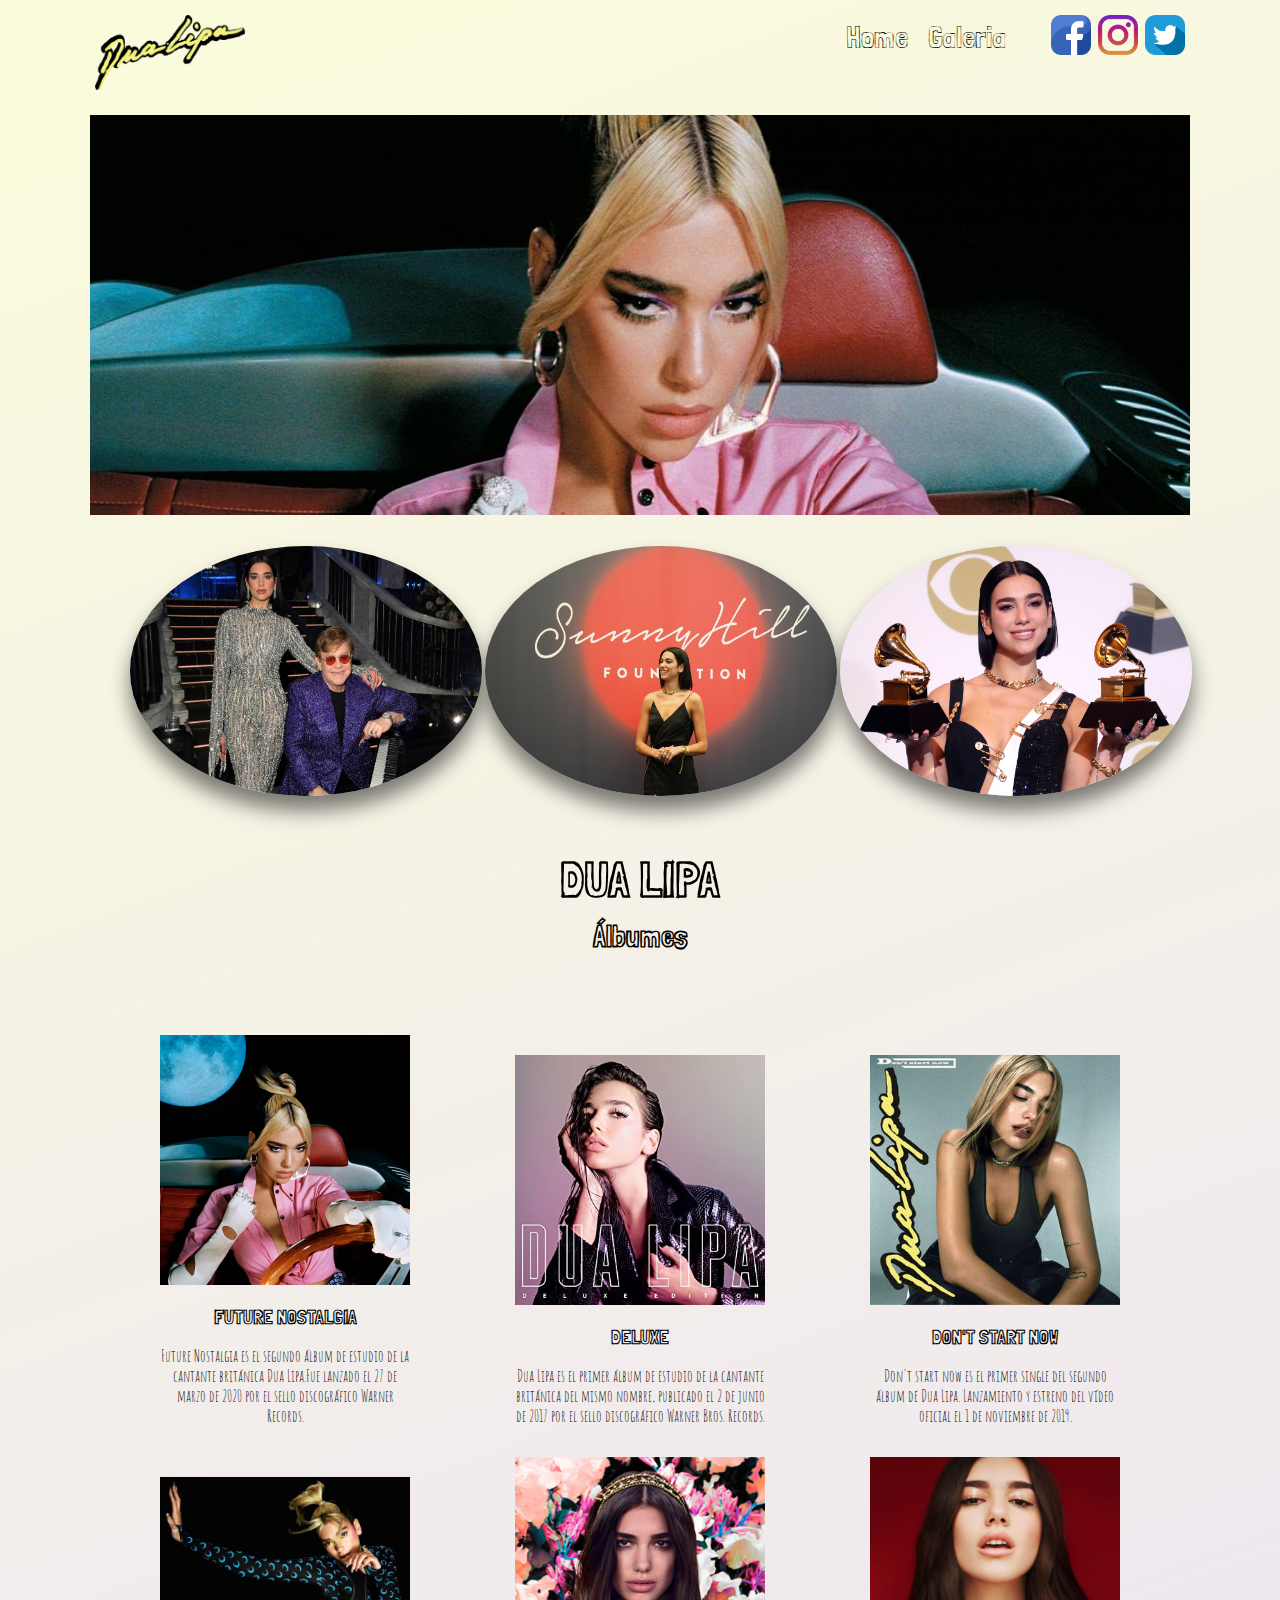
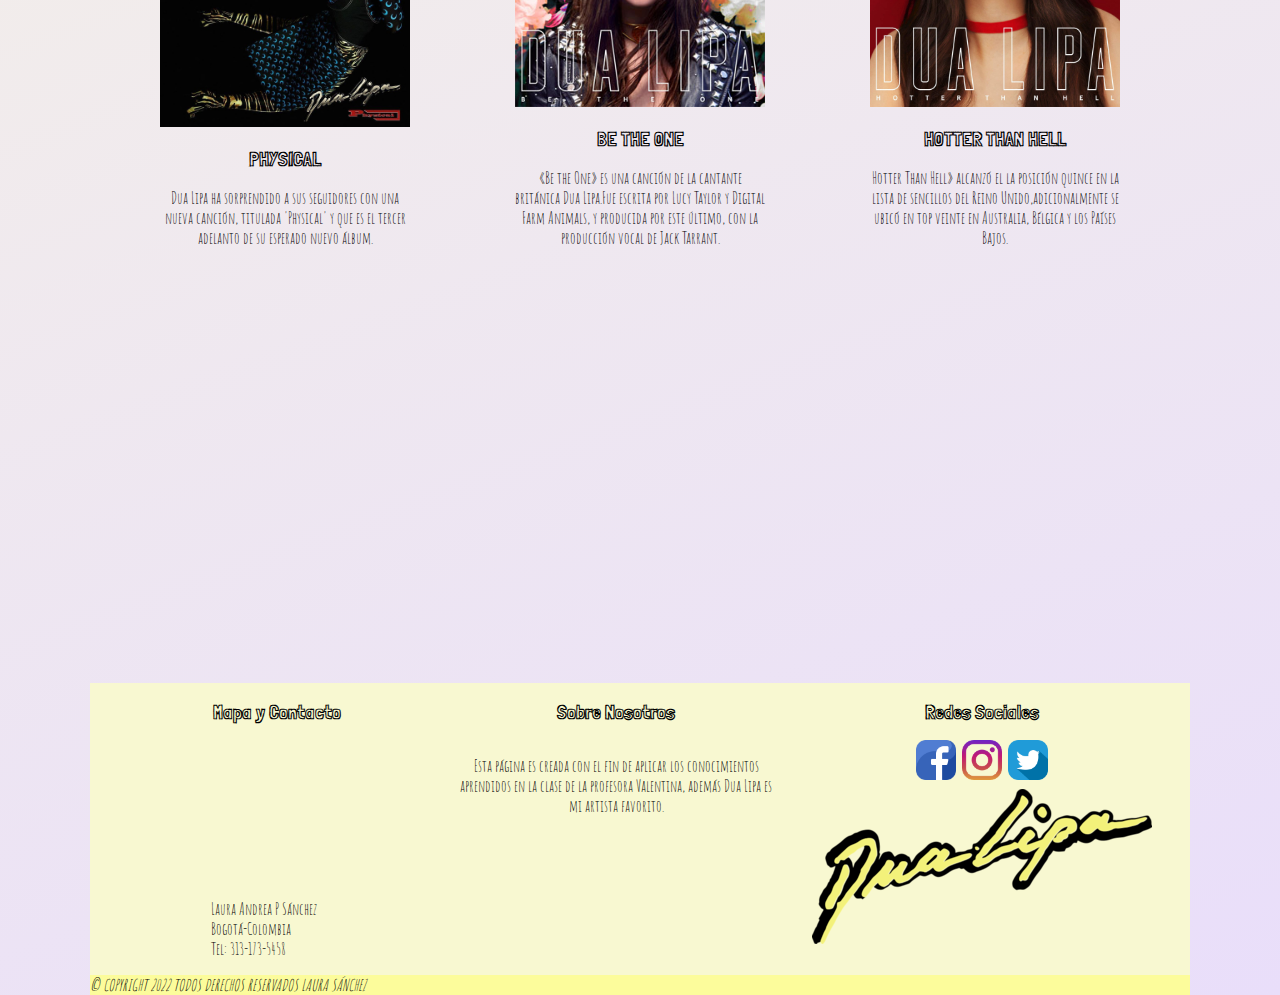
<file: index.html>
<!DOCTYPE html>
<html lang="en">
  <head>
    <meta charset="UTF-8" />
    <meta http-equiv="X-UA-Compatible" content="IE=edge" />
    <meta name="viewport" content="width=device-width, initial-scale=1.0" />
    <title>Dua Lipa</title>
    <link rel="stylesheet" href="./styles.css" />
    <link rel="preconnect" href="https://fonts.googleapis.com" />
    <link rel="preconnect" href="https://fonts.gstatic.com" crossorigin />
    <link
      href="https://fonts.googleapis.com/css2?family=Amatic+SC&family=Londrina+Sketch&display=swap"
      rel="stylesheet"/>
  </head>
  <header>
    <nav>
      <div>
        <img class="img-logo" src="./imagenes/DuaLipaLogo2020.png" alt="logo" />
      </div>
      <div class="redes">
        <a href="https://www.facebook.com/DuaLipa" target="blank"
          ><img
            src="./imagenes/facebook.png"
            alt="facebook"
            height="40px"
            width="40px"/></a>
        <a href="https://www.instagram.com/dualipa/" target="blank"
          ><img
            src="./imagenes/instagram.png"
            alt="instagram"
            height="40px"
            width="40px"/></a>
        <a href="https://twitter.com/DUALIPA" target="blank"
          ><img
            src="./imagenes/logotipo-de-twitter.png"
            alt="twitter"
            height="40px"
            width="40px"/></a>
      </div>
      <ul class="barradenavegacion">
        <li>
          <a href="#" style="color: black">Home</a>
        </li>
        <li>
          <a href="./galeria/galeria.html" style="color: black">Galeria</a>
        </li>
      </ul>
    </nav>
  </header>

  <body>
    <section>
      <article>
        <img class="banner" src="./imagenes/banner dua.jpg" alt="banner" />
      </article>

      <article>
        <div class="contenedor">
        <figure>
          <a href="https://graziamagazine.com/mx/articles/dua-lipa-y-elton-john-cantan-a-dueto-para-ayudar-a-personas-con-sida/"></a>
         <img src="./imagenes/dua y elton.jpeg" alt="concierto">
          
          <div class="capa">
            <a href="https://graziamagazine.com/mx/articles/dua-lipa-y-elton-john-cantan-a-dueto-para-ayudar-a-personas-con-sida/"><h2>Dua Lipa y Elton Jhon</h2></a>
            <p>La mítica fiesta que organiza año con año el cantante británico, pero esta vez en su formato virtual.</p>
          </div>
        </figure>
      </div>
        <div class="contenedor">
        <figure>
          <img src="./imagenes/fundacion.jpg" alt="fundacion">
          <div class="capa">
            <a href="https://www.instagram.com/sunnyhillfoundation/?hl=es"><h3>Sunny Hill Fundation</h3></a>   
            <p>Comprometida con la causa feminista, con la inmigración y con la lucha contra la pobreza, creó esta fundación</p>
          </div> 
          </figure>
        </div>
          <div class="contenedor">
          <figure>
          <img src="./imagenes/Grammy.jpg" alt="grammy" width="200px" height="200px">
          <div class="capa">
            <a href="https://es.wikipedia.org/wiki/Anexo:Premios_y_nominaciones_de_Dua_Lipa"><h4>Premios Ganados</h4></a>
            
            <p>En total, ha recibido 57 premios sobre 146 nominaciones a lo largo de su carrera.</p>
          </div>
          </figure>
        </div>
      </article>
    </section>
    
    <section>
      <article>
      <h1>DUA LIPA</h1>
      <h5>Álbumes</h5>
      </article>

      <article>
        <div class="contenedorfuture">
          <figure>
            <img src="./imagenes/future-nostalgia-1.jpg" alt="Album nostalgia">
            <div class="text1">
            <h2>FUTURE NOSTALGIA</h2>
            <P>Future Nostalgia es el segundo álbum de estudio de la cantante británica Dua Lipa.Fue lanzado el 27 de marzo de 2020 por el sello discográfico Warner Records.</P>
          </div>
          </figure>
        </div>

        <div class="contenedordeluxe">
          <figure>
            <img src="./imagenes/deluxe.jpg" alt="Album deluxe">
            <div class="text2">
            <h2>DELUXE</h2>
            <P>Dua Lipa es el primer álbum de estudio de la cantante británica del mismo nombre, publicado el 2 de junio de 2017 por el sello discográfico Warner Bros. Records.</P>
          </div>
          </figure>
        </div>

        <div class="contenedordont">
          <figure>
            <img src="./imagenes/dont start now.jpg" alt="Album dont">
            <div class="text3">
            <h2>DON'T START NOW</h2>
            <P>Don't start now es el primer single del segundo álbum de Dua Lipa. Lanzamiento y estreno del vídeo oficial el 1 de noviembre de 2019.</P>
          </div>
          </figure>
        </div>

        <div class="contenedorphysical">
          <figure>
            <img src="./imagenes/physical.jpg" alt="Album physical">
            <div class="text4">
            <h2>PHYSICAL</h2>
            <P>Dua Lipa ha sorprendido a sus seguidores con una nueva canción, titulada 'Physical' y que es el tercer adelanto de su esperado nuevo álbum.</P>
          </div>
          </figure>
        </div>

        <div class="contenedorbe">
          <figure>
            <img src="./imagenes/dua-lipa_be-the-one.jpg" alt="Album be the one">
            <div class="text5">
            <h2>BE THE ONE</h2>
            <P>«Be the One» es una canción de la cantante británica Dua Lipa.Fue escrita por Lucy Taylor y Digital Farm Animals, y producida por este último, con la producción vocal de Jack Tarrant.</P>
          </div>
          </figure>
        </div>

        <div class="contenedorhotter">
          <figure>
            <img src="./imagenes/hotter.jpg" alt="Album hotter">
            <div class="text6">
            <h2>HOTTER THAN HELL</h2>
            <P>Hotter Than Hell» alcanzó el la posición quince en la lista de sencillos del Reino Unido,adicionalmente se ubicó en top veinte en Australia, Bélgica y los Países Bajos.</P>
          </div>
          </figure>
        </div>
      </article>

      <article>
        <div style="text-align: center;">
        <iframe class="fp-video" width="560" height="315" src="https://www.youtube.com/embed/fx2NX73xG1I" title="YouTube video player" frameborder="0" allow="accelerometer; autoplay; clipboard-write; encrypted-media; gyroscope; picture-in-picture" allowfullscreen></iframe>
        </div>
      </article>
    </section>

    <footer>
      <div class="pie">
        <div class="mapa"> 
          <h2>Mapa y Contacto</h2>
          <iframe class="mapa"  src="https://www.google.com/maps/embed?pb=!1m18!1m12!1m3!1d4762.673453744999!2d-74.09366591263458!3d4.752204647386102!2m3!1f0!2f0!3f0!3m2!1i1024!2i768!4f13.1!3m3!1m2!1s0x8e3f85d5472cbbe3%3A0x29dd0096653529e9!2sMercado%20Zapatoca!5e0!3m2!1ses!2sco!4v1642746867929!5m2!1ses!2sco"  style="border:0;" allowfullscreen="" loading="lazy"></iframe>
        <p class="info">Laura Andrea P Sánchez <br>
          Bogotá-Colombia <br>
          Tel: 313-173-5458
       </p>
      
        </div>
        

      <div class="sobre">
        <h2>Sobre Nosotros</h2>
        <p>Esta página es creada con el fin de aplicar los conocimientos aprendidos en la clase de la profesora Valentina, además Dua Lipa es mi artista favorito. </p>
    </div>

    <div class="redes2">
      <h2>Redes Sociales</h2>
      <a href="https://www.facebook.com/DuaLipa" target="blank"
          ><img
            src="./imagenes/facebook.png"
            alt="facebook"
            height="40px"
            width="40px"/></a>
        <a href="https://www.instagram.com/dualipa/" target="blank"
          ><img
            src="./imagenes/instagram.png"
            alt="instagram"
            height="40px"
            width="40px"/></a>
        <a href="https://twitter.com/DUALIPA" target="blank"
          ><img
            src="./imagenes/logotipo-de-twitter.png"
            alt="twitter"
            height="40px"
            width="40px"/></a>
            <img class="img.footer" src="./imagenes/DuaLipaLogo2020.png" alt="logofooter">
     </div>
    </div>
    <div  class="copy">
      <address>© COPYRIGHT 2022 TODOS DERECHOS RESERVADOS LAURA SÁNCHEZ</address>
    </div>
  
    </footer>
  </body>
</html>
</file>
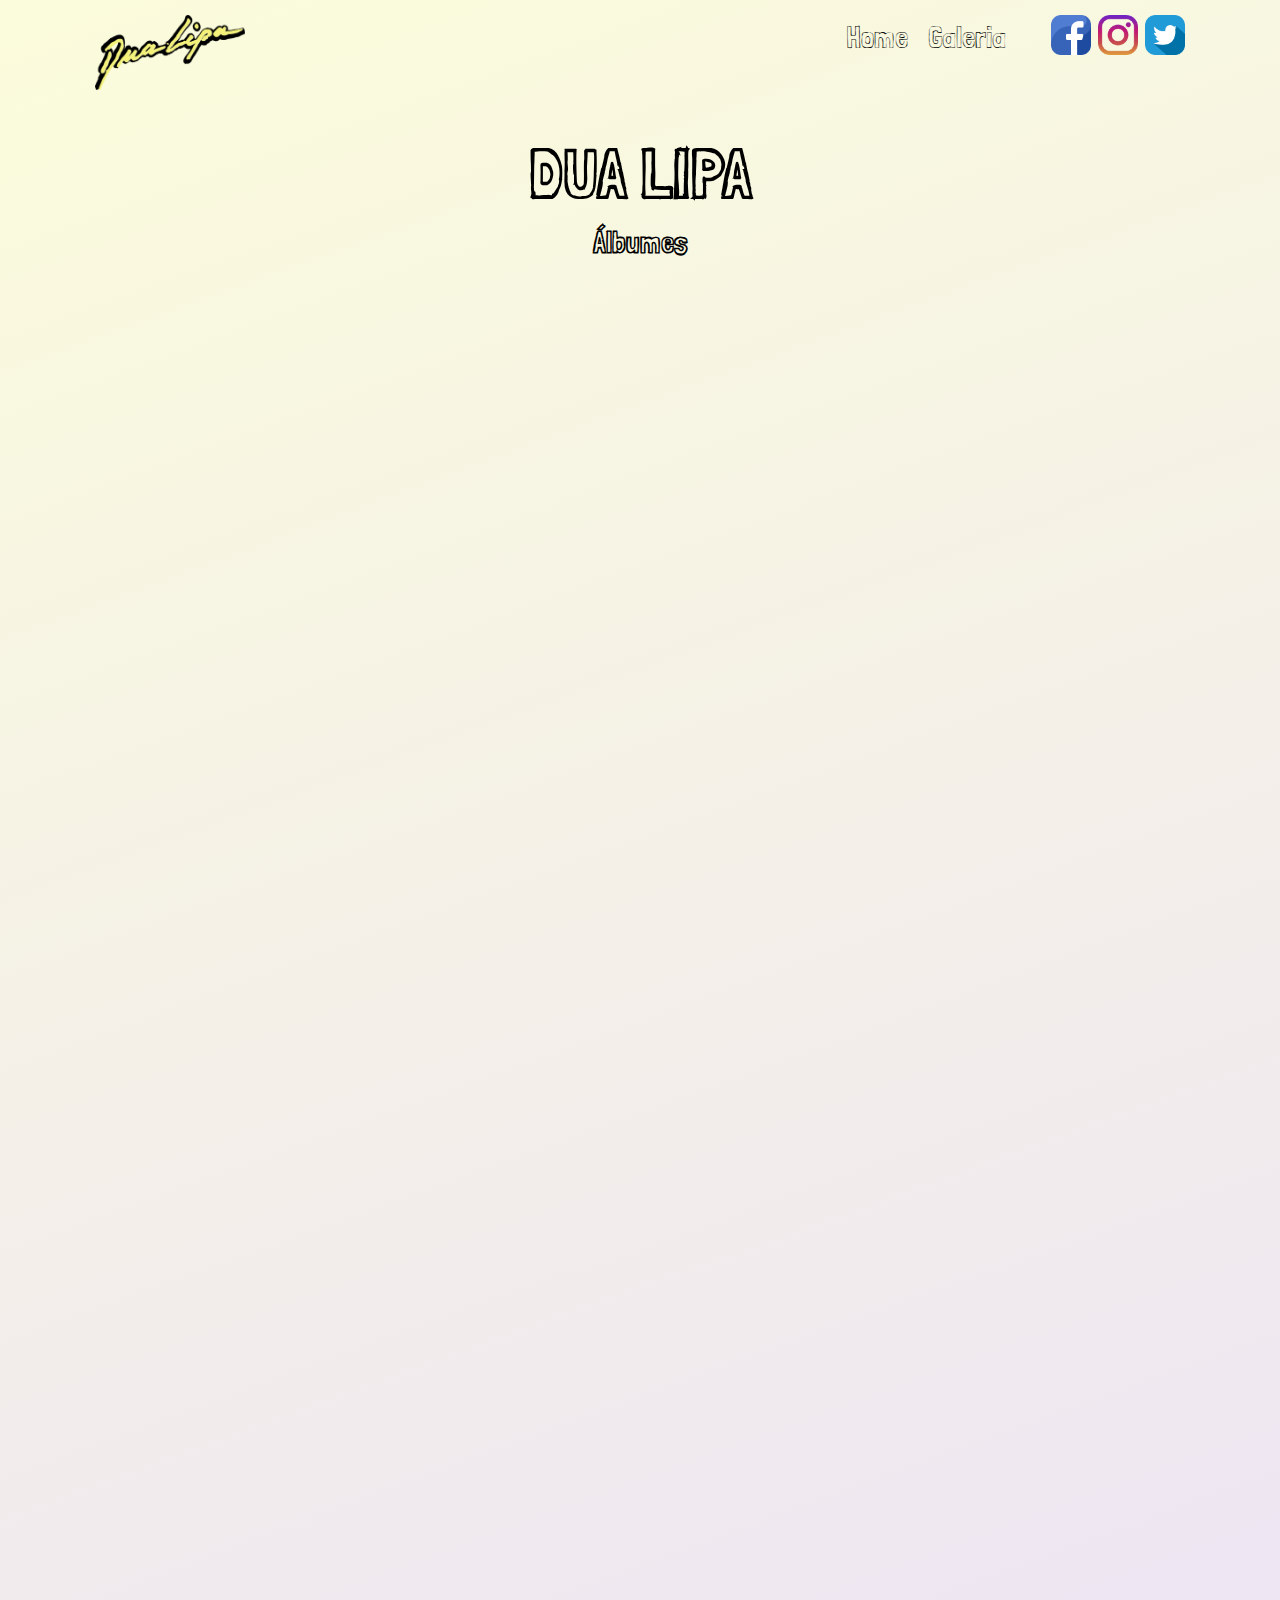
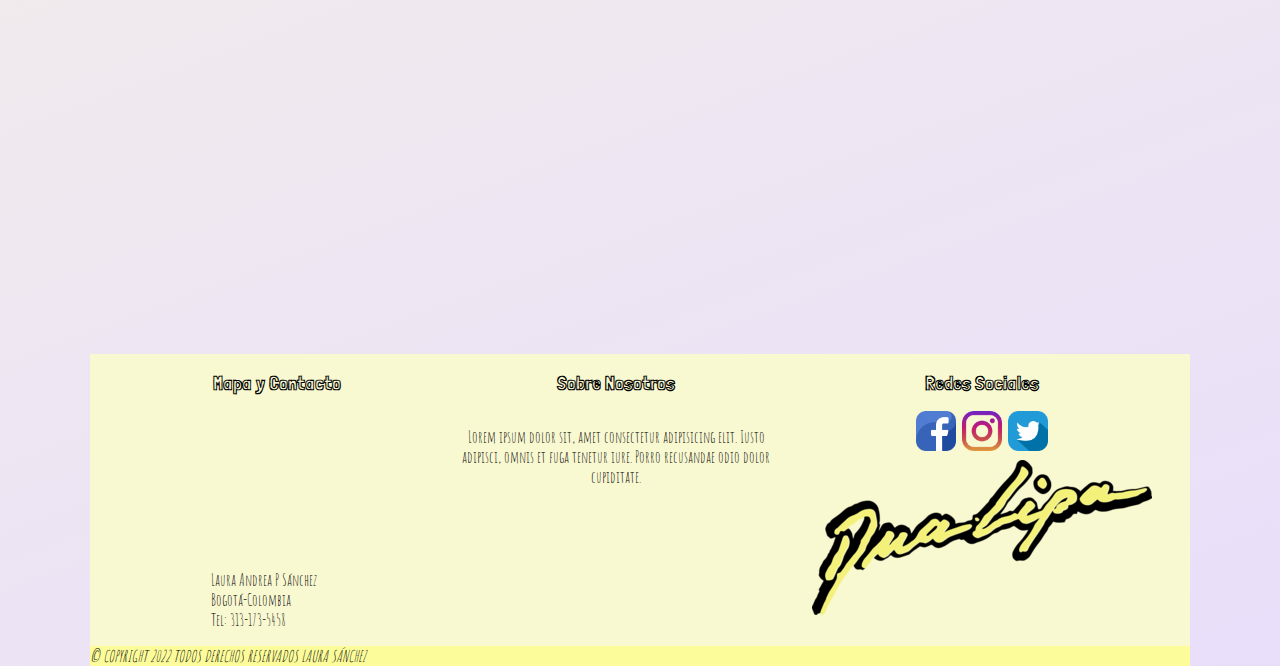
<file: galeria/galeria.html>
<!DOCTYPE html>
<html lang="en">
<head>
    <meta charset="UTF-8">
    <meta http-equiv="X-UA-Compatible" content="IE=edge">
    <meta name="viewport" content="width=device-width, initial-scale=1.0">
    <title>Galeria Dua Lipa</title>
    <link rel="stylesheet" href="./stylesgaleria.css" />
    <link rel="preconnect" href="https://fonts.googleapis.com" />
    <link rel="preconnect" href="https://fonts.gstatic.com" crossorigin />
    <link
      href="https://fonts.googleapis.com/css2?family=Amatic+SC&family=Londrina+Sketch&display=swap"
      rel="stylesheet"/>    
</head>
<header>
    <nav>
      <div>
        <img class="img-logo" src="../imagenes/DuaLipaLogo2020.png" alt="logo" />
      </div>
      <div class="redes">
        <a href="https://www.facebook.com/DuaLipa" target="blank"
          ><img
            src="../imagenes/facebook.png"
            alt="facebook"
            height="40px"
            width="40px"/></a>
        <a href="https://www.instagram.com/dualipa/" target="blank"
          ><img
            src="../imagenes/instagram.png"
            alt="instagram"
            height="40px"
            width="40px"/></a>
        <a href="https://twitter.com/DUALIPA" target="blank"
          ><img
            src="../imagenes/logotipo-de-twitter.png"
            alt="twitter"
            height="40px"
            width="40px"/></a>
      </div>
      <ul class="barradenavegacion">
        <li>
          <a href="../index.html" style="color: black">Home</a>
        </li>
        <li>
          <a href="./galeria/galeria.html" style="color: black">Galeria</a>
        </li>
      </ul>
    </nav>
  </header>
<body>
    <section>
        <article>
            <h1>DUA LIPA</h1>
            <h5>Álbumes</h5>
            </article>
        
        <main class="container">
            <div class="dualipa_grid">
              <div class="col col-1">
                <span class="img img-1"></span>
                <span class="img img-2"></span>
                <span class="img img-3"></span>
              </div>
              <div class="col col-2">
                <span class="img img-1"></span>
                <span class="img img-2"></span>
                <span class="img img-3"></span>
              </div>
              <div class="col col-3">
                <span class="img img-1"></span>
                <span class="img img-2"></span>
                <span class="img img-3"></span>
              </div>
            </div>
          </main>









    </section>

    <footer>
        <div class="pie">
          <div class="mapa"> 
            <h2>Mapa y Contacto</h2>
            <iframe class="mapa"  src="https://www.google.com/maps/embed?pb=!1m18!1m12!1m3!1d4762.673453744999!2d-74.09366591263458!3d4.752204647386102!2m3!1f0!2f0!3f0!3m2!1i1024!2i768!4f13.1!3m3!1m2!1s0x8e3f85d5472cbbe3%3A0x29dd0096653529e9!2sMercado%20Zapatoca!5e0!3m2!1ses!2sco!4v1642746867929!5m2!1ses!2sco"  style="border:0;" allowfullscreen="" loading="lazy"></iframe>
          <p class="info">Laura Andrea P Sánchez <br>
            Bogotá-Colombia <br>
            Tel: 313-173-5458</p>
        </div>
          
   <div class="sobre">
          <h2>Sobre Nosotros</h2>
          <p>Lorem ipsum dolor sit, amet consectetur adipisicing elit. Iusto adipisci, omnis et fuga tenetur iure. Porro recusandae odio dolor cupiditate.</p>
      </div>
  
      <div class="redes2">
        <h2>Redes Sociales</h2>
        <a href="https://www.facebook.com/DuaLipa" target="blank"
            ><img
              src="../imagenes/facebook.png"
              alt="facebook"
              height="40px"
              width="40px"/></a>
          <a href="https://www.instagram.com/dualipa/" target="blank"
            ><img
              src="../imagenes/instagram.png"
              alt="instagram"
              height="40px"
              width="40px"/></a>
          <a href="https://twitter.com/DUALIPA" target="blank"
            ><img
              src="../imagenes/logotipo-de-twitter.png"
              alt="twitter"
              height="40px"
              width="40px"/></a>
              <img class="img.footer" src="../imagenes/DuaLipaLogo2020.png" alt="logofooter">
       </div>
      </div>
      <div  class="copy">
        <address>© COPYRIGHT 2022 TODOS DERECHOS RESERVADOS LAURA SÁNCHEZ</address>
      </div>
    
      </footer>
    
</body>
</html>
</file>
<file: styles.css>
body {
  box-sizing: border-box;
  background-image: linear-gradient(-20deg, #e9defa 0%, #fbfcdb 100%);
  background-size: auto;
  background-repeat: no-repeat;
  font-family: "Amatic SC", cursive;
  max-width: 1100px;
  margin: 0 auto; 
}

.img-logo {
  width: 150px;
  height: 75px;
  padding: 5px;
  float: left;
}

.redes {
  flex-direction: row;
  justify-content: space-between;
  flex-wrap: wrap;
  font-size: 35px;
  transition: all 10s ease;
  float: right;
  padding: 5px;
}
.redes :hover {
  transform: scale(1.2, 1.2);
}

nav {
  font-family: "Londrina Sketch", cursive;
  font-size: 30px;
  text-align: right;
  padding: 10px 0px 20px 0px;
}

.barradenavegacion {
  display: inline-flex;
  list-style: none;
  margin: 0;
  padding: 5px 30px;
}

nav ul li a {
  text-decoration: none;
}

nav li {
  padding: 5px 10px;
}
nav ul li:hover {
  background-color: #f3f2bc;
}

nav ul li {
  transition: 1s all;
}

.banner {
  width: 1100px;
  height: 400px;
  display: block;
  padding-top: 20px;
}

h1,h2,h3,h4,h5,h6{
  font-family: "Londrina Sketch", cursive;
  font-size: 20px;
}

.contenedor{
  width: 32%;
  display: inline-block;
  align-items: left;
  height: 100%;
  padding-top: 15px;
}

.contenedor figure{
position: relative;
height: 250px;
width: 100%;
overflow: hidden;
-webkit-border-radius: 100%;
    -moz-border-radius: 100%;
    border-radius: 100%;
    box-shadow: 0px 15px 20px rgb(0, 0, 0, 0.50);
    cursor: pointer;
}

.contenedor figure img{
  width: 100%;
  height: 100%;
  transition: all 500ms ease-out;
}

.contenedor figure .capa{
  position: absolute;
  top: 0;
  width: 100%;
  height: 100%;
  background-color: rgba(235, 234, 172, 0.7);
  opacity: 0;
  transition: all 500ms ease-out;
  visibility: hidden;
  text-align: center;
}

.contenedor figure:hover > .capa{
  opacity: 1;
  visibility: visible;
}

.contenedor figure:hover > .capa h2{
  margin-top: 70px;
  margin-bottom: 15px;
}

.contenedor figure .capa h2{
  transition: all 500ms ease-out;
  margin-bottom: 120px;
}

.contenedor figure:hover > img {
  transform: scale(1.8);
}

.contenedor figure:hover > .capa h3{
  margin-top: 70px;
  margin-bottom: 15px;
}

.contenedor figure .capa h3{
  transition: all 500ms ease-out;
  margin-bottom: 120px;
}

.contenedor figure:hover > .capa h4{
  margin-top: 70px;
  margin-bottom: 15px;
}

.contenedor figure .capa h4{
  transition: all 500ms ease-out;
  margin-bottom: 120px;
}

h1{
  text-align: center;
  font-size: 50px;
  margin-bottom: 5px;
}

h5{
  text-align: center;
  font-size: 30px;
  margin-top: 10px; 
}

.contenedorfuture{
  width: 32%;
  display: inline-block;
  align-items: left;
  height: 100%;
  padding-top: 15px;
  padding-left: 30px;
}

.contenedorfuture figure{
  position: relative;
  height: 250px;
  width: 250px;
  }

  .contenedorfuture figure img{
    width: 100%;
    height: 100%;
  }

  .text1, .text2, .text3, .text4, .text5, .text6{
    text-align: center;
  }

  .contenedordeluxe{
    width: 32%;
    display: inline-block;
    align-items: center;
    height: 100%;
    padding-top: 15px
  }

  .contenedordeluxe figure{
    position: relative;
    height: 250px;
    width: 250px;
  }

  .contenedordeluxe figure img{
    width: 100%;
    height: 100%;
  }

  .contenedordont{
    width: 32%;
    display: inline-block;
    align-items: center;
    height: 100%;
    padding-top: 15px
  }

  .contenedordont figure{
    position: relative;
    height: 250px;
    width: 250px;
  }

  .contenedordont figure img{
    width: 100%;
    height: 100%;
  }

  .contenedorphysical{
    width: 32%;
    display: inline-block;
    align-items: center;
    height: 100%;
    padding-top: 15px;
    padding-left: 30px;
  }

  .contenedorphysical figure{
    position: relative;
    height: 250px;
    width: 250px;
  }

  .contenedorphysical figure img{
    width: 100%;
    height: 100%;
  }

  .contenedorbe{
    width: 32%;
    display: inline-block;
    align-items: center;
    height: 100%;
    padding-top: 15px
  }

  .contenedorbe figure{
    position: relative;
    height: 250px;
    width: 250px;
  }

  .contenedorbe figure img{
    width: 100%;
    height: 100%;
  }

  .contenedorhotter{
    width: 32%;
    display: inline-block;
    align-items: center;
    height: 100%;
    padding-top: 15px
  }

  .contenedorhotter figure{
    position: relative;
    height: 250px;
    width: 250px;
  }

  .contenedorhotter figure img{
    width: 100%;
    height: 100%;
  }

  .fp-video{
    padding: 50px;
  }

  .pie {
    width: 100%;
    max-width: 100%;
    margin-top: 1rem;
    display: flex;
    background-color: #f8f8d1;
  }

  .mapa{
  width: 38%;
  padding-left: 5px;
  align-items: center;
  flex-direction: column;
  text-align: center;

  }

  .sobre{
    display: flex;
    flex-direction: column;
    width: 33%;
    align-items: center;
    text-align: center;
  }

  .redes2 {
    flex-direction: row;
    justify-content: space-between;
    flex-wrap: wrap;
    font-size: 35px;
    float: right;
    text-align: center;
  }
  .info{
    margin-top: 5px;
    text-align: left;
    padding-left:32% ;
  }

  .copy{
    width: 100%;
    max-width: 100%;
    background-color: #fcfc9b; 
  }
</file>
<file: galeria/stylesgaleria.css>
body {
  box-sizing: border-box;
  background-image: linear-gradient(-20deg, #e9defa 0%, #fbfcdb 100%);
  background-size: auto;
  background-repeat: no-repeat;
  font-family: "Amatic SC", cursive;
  max-width: 1100px;
  margin: 0 auto;
}

.img-logo {
  width: 150px;
  height: 75px;
  padding: 5px;
  float: left;
}

.redes {
  flex-direction: row;
  justify-content: space-between;
  flex-wrap: wrap;
  font-size: 35px;
  transition: all 10s ease;
  float: right;
  padding: 5px;
}
.redes :hover {
  transform: scale(1.2, 1.2);
}

nav {
  font-family: "Londrina Sketch", cursive;
  font-size: 30px;
  text-align: right;
  padding: 10px 0px 20px 0px;
}

.barradenavegacion {
  display: inline-flex;
  list-style: none;
  margin: 0;
  padding: 5px 30px;
}

nav ul li a {
  text-decoration: none;
}

nav li {
  padding: 5px 10px;
}
nav ul li:hover {
  background-color: #f3f2bc;
}

nav ul li {
  transition: 1s all;
}

h1,
h2,
h3,
h4,
h5,
h6 {
  font-family: "Londrina Sketch", cursive;
  font-size: 20px;
}

h1 {
  text-align: center;
  font-size: 70px;
  margin-bottom: 5px;
}

h5 {
  text-align: center;
  font-size: 30px;
  margin-top: 10px;
}

.container {
    width: 100%;
    height: 100%;
    padding: 2rem;
  }
  
  .dualipa_grid {
    display: flex;
    flex-direction: column;
    justify-content: center;
    align-items: center;
    flex-wrap: nowrap;
    padding: 2rem;
  }
  
  .dualipa_grid .col {
    width: 100%;
    height: 100%;
    overflow: hidden;
  }
  
  .dualipa_grid .col:last-of-type {
    margin-right: 0;
  }
  
  .dualipa_grid .col .img {
    display: inline-block;
    width: 100%;
    height: 500px;
    background-image: url("https://cdn2.chicmagazine.com.mx/uploads/media/2020/11/20/miley-cyrus-dua-lipa-prisoner.jpg");
    background-position: center;
    background-size: cover;
    background-repeat: no-repeat;
    margin-bottom: 1.5rem;
  }
  
  .dualipa_grid .col-1 .img-1 {
    background-image: url("https://telegrafi.com/wp-content/uploads/2020/11/eWlSlLiGsdUoRYAU7sDp.jpg");
  }
  
  .dualipa_grid .col-1 .img-2 {
    background-image:("https://pbs.twimg.com/media/DxUuadTWkAAeBZ1?format=jpg&name=large")
  }
  
  .dualipa_grid .col-1 .img-3 {
    background-image: url("https://i.redd.it/av4yjiqivbu71.jpg");
  }
  
  .dualipa_grid .col-2 .img-1 {
    background-image: url("https://assets.vogue.com/photos/614ec870aaee8492efdca250/master/w_2560%2Cc_limit/00001-Versace-Spring-2022-RTW-Milan-Credit-Alessandro-Lucioni-Gorunway.jpg");
  }
  
  .dualipa_grid .col-2 .img-2 {
    background-image: url("https://news.store.rambler.ru/img/2726f8dde22a586dfdd2a7756cbfcd64?img-1-resize=width%3A1280%2Cheight%3A960%2Cfit%3Acover&img-format=auto");
  }
  
  .dualipa_grid .col-2 .img-3 {
    background-image: url("https://media.glamour.mx/photos/6190a272f5ed039ceea87628/master/pass/202200.jpg");
  }
  
  .dualipa_grid .col-3 .img-1 {
    background-image: url("https://e.radio-grpp.io/normal/2018/08/17/112411_664024.jpg");
  }
  
  .dualipa_grid .col-3 .img-2 {
    background-image: url("https://www.thesun.co.uk/wp-content/uploads/2021/11/600988be-885a-4e7b-8f04-b9d9d55a75b8.jpg");
  }
  
  .dualipa_grid .col-3 .img-3 {
    background-image: url("https://img.bekiabelleza.com/galeria/114000/114286_m.jpg");
  }
  
  
  @media screen and (min-width: 675px) {
    .dualipa_grid {
      flex-direction: row;
    }
  
    .dualipa_grid .col {
      width: 50%;
      margin-right: 1.5rem;
      height: 1500px;
    }
  
    .dualipa_grid .col-1 .img-1 {
      height: 25%;
    }
  
    .dualipa_grid .col-1 .img-2 {
      height: 30%;
    }
  
    .dualipa_grid .col-1 .img-3 {
      height: 45%;
    }
  
    .dualipa_grid .col-2 .img-1 {
      height: 35%;
    }
  
    .dualipa_grid .col-2 .img-2 {
      height: 20%;
    }
  
    .dualipa_grid .col-2 .img-3 {
      height: 45%;
    }
  
    .dualipa_grid .col-3 .img-1 {
      height: 20%;
    }
  
    .dualipa_grid .col-3 .img-2 {
      height: 60%;
    }
  
    .dualipa_grid .col-3 .img-3 {
      height: 20%;
    }

  .pie {
    width: 100%;
    max-width: 100%;
    margin-top: 1rem;
    display: flex;
    background-color: #f8f8d1;
  }

  .mapa{
  width: 38%;
  padding-left: 5px;
  align-items: center;
  flex-direction: column;
  text-align: center;
  }

  .sobre{
    display: flex;
    flex-direction: column;
    width: 33%;
    align-items: center;
    text-align: center;
  }
  .redes2 {
    flex-direction: row;
    justify-content: space-between;
    flex-wrap: wrap;
    font-size: 35px;
    float: right;
    text-align: center;
  }
  .info{
    margin-top: 5px;
    text-align: left;
    padding-left:32% ;
  }
  .copy{
    width: 100%;
    max-width: 100%;
    background-color: #fcfc9b;
  }
</file>
